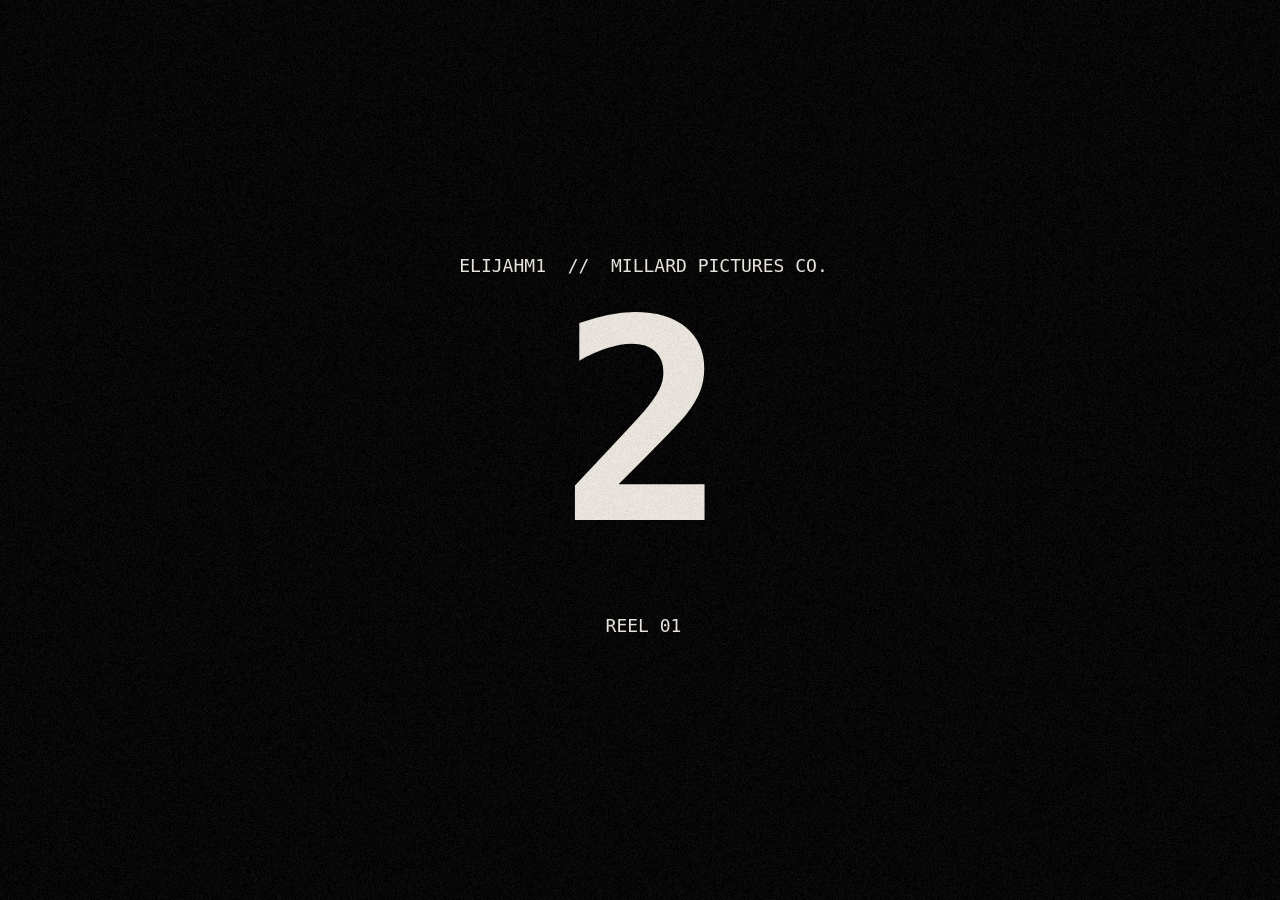
<file: index.html>
<!DOCTYPE html>
<html lang="en">
<head>
  <meta charset="UTF-8">
  <meta name="viewport" content="width=device-width, initial-scale=1.0">
  <title>Elijah Millard</title>
  <link rel="stylesheet" href="style.css">
</head>
<body>

  <div id="leader">
    <canvas id="leader-canvas"></canvas>
  </div>

  <div id="intro">
    <div id="intro-top">
      <span id="intro-label">INTRODUCING</span>
      <span id="intro-name">Elijah Millard</span>
    </div>
    <img id="intro-photo" src="./assets/images/cover_photo.jpg" />
    <div id="intro-summary">
      <p>Technically driven problem solver with strong systems thinking and 
      communication skills, developed through leadership and client-focused work. 
      Passionate about understanding complex systems and applying creative precision 
      to technical challenges. Looking to enter the world of maintaining and 
      modernizing legacy systems.</p>
    </div>
  </div>

  <canvas id="filter"></canvas>

  <script src="script.js"></script>

</body>
</html>
</file>
<file: style.css>
/* ============================================================
   COLOR PALETTE
   ============================================================
   
   #f5f0e8 — bright cream white
              used for: primary headings, active nav labels,
              name text, lead quotes, button text
   
   #d4c9b4 — warm light tan
              used for: body paragraphs, resume text,
              contact links, project descriptions
   
   #b8a898 — medium warm gray
              used for: subtext, eyebrow labels, taglines,
              tags, film header, inactive nav, divider accents
   
   #7a7060 — dark warm gray
              used for: frame numbers, timeline stage labels,
              least important metadata
   
   #2a2a2a — very dark gray
              used for: borders, dividers, sprocket outlines,
              subtle structural lines
   
   #1a1a1a — near black
              used for: panel inner border
   
   #0a0a0a — almost black
              used for: film strip background
   
   #000000 — pure black
              used for: page background, timeline nodes,
              sprocket hole fill
   
   rgba(0,0,0,0.45) — semi transparent black
              used for: panel inner background scrim
              improves text legibility over background photos
   
   ============================================================ */

/* ============================================================
   GLOBAL BASE — applies to both index.html and portfolio.html
   ============================================================ */
* {
  box-sizing: border-box;
}

body {
  margin: 0;
  background: #000;
  overflow: hidden;
  display: flex;
}

/* ============================================================
   GRAIN CANVAS — sits over everything on both pages
   ============================================================ */
#filter {
  position: fixed;
  inset: 0;
  width: 100%;
  height: 100%;
  z-index: 10000;
  pointer-events: none;
  opacity: 0.4;
}

/* ============================================================
   INDEX.HTML — background image cycling div
   ============================================================ */
#img {
  position: absolute;
  width: 100%;
  height: 100%;
  filter: sepia(0.9) blur(1px) brightness(0.7) contrast(1.1);
  background-image: url('./assets/images/cover_photo.jpg');
  background-position: center;
  background-size: cover;
  transition: opacity 1s steps(24), background-position 20s steps(480);
  opacity: 0;
}

/* ============================================================
   INDEX.HTML — leader countdown overlay
   ============================================================ */
#leader {
  position: fixed;
  inset: 0;
  background: #000;
  z-index: 9999;
}

#leader-canvas {
  width: 100%;
  height: 100%;
}

/* ============================================================
   INDEX.HTML — intro sequence overlay
   ============================================================ */
#intro {
  position: fixed;
  inset: 0;
  z-index: 9998;
  display: none;
  overflow: hidden;
}

#intro-photo {
  position: absolute;
  inset: 0;
  width: 100%;
  height: 100%;
  object-fit: cover;
  object-position: center 20%;
  filter: sepia(0.9) blur(1px) brightness(0.5) contrast(1.1);
  opacity: 0;
  transition: opacity 1.5s ease;
}

#intro-top {
  position: absolute;
  top: 60px;
  width: 100%;
  text-align: center;
  z-index: 1;
  display: flex;
  flex-direction: column;
  gap: 12px;
}

#intro-label {
  font-family: monospace;
  font-size: 1rem;
  letter-spacing: 0.4em;
  color: hsl(51, 12%, 78%);
  opacity: 0;
}

#intro-name {
  font-family: monospace;
  font-size: 4rem;
  letter-spacing: 0.2em;
  color: #fff;
  opacity: 0;
  text-shadow: 0 0 40px #fff;
}

#intro-summary {
  position: absolute;
  bottom: 0;
  left: 50%;
  width: 100%;
  padding: 0 20%;
  transform: translate(-50%, 100%);
  transition: transform 1.5s ease;
  text-align: center;
  z-index: 1;
}

#intro-summary p {
  font-family: monospace;
  font-size: 1rem;
  line-height: 1.8;
  color: hsl(51, 12%, 78%);
  letter-spacing: 0.05em;
}

/* ============================================================
   PORTFOLIO.HTML — fixed background photo behind all sections
   ============================================================ */
#section-bg {
  position: fixed;
  inset: 0;
  background-size: cover;
  background-position: center;
  filter: sepia(0.9) blur(1px) brightness(0.4) contrast(1.1);
  z-index: 0;
}

/* ============================================================
   PORTFOLIO.HTML — flash cut overlay for section transitions
   only covers content area, not the film strip
   ============================================================ */
#flash {
  position: fixed;
  top: 0;
  left: 130px;
  right: 0;
  bottom: 0;
  background: #fff;
  z-index: 99999;
  opacity: 0;
  pointer-events: none;
  transition: opacity 0.1s ease;
}

/* ============================================================
   PORTFOLIO.HTML — film strip left navigation
   ============================================================ */
#film-strip {
  position: fixed;
  left: 0;
  top: 0;
  width: 130px;
  height: 100vh;
  background: #0a0a0a;
  border-right: 2px solid #2a2a2a;
  z-index: 1000;
  display: flex;
  flex-direction: column;
  align-items: center;
  overflow: hidden;
}

#film-header {
  width: 100%;
  padding: 12px 8px;
  display: flex;
  flex-direction: column;
  align-items: center;
  gap: 4px;
  border-bottom: 1px solid #2a2a2a;
}

#film-header span {
  font-family: monospace;
  font-size: 0.55rem;
  letter-spacing: 0.15em;
  color: #b8a898;
  text-align: center;
}

/* ============================================================
   PORTFOLIO.HTML — sprocket holes decorative elements
   ============================================================ */
.sprockets {
  width: 100%;
  display: flex;
  justify-content: space-around;
  padding: 6px 0;
}

.sprocket {
  width: 14px;
  height: 10px;
  background: #000;
  border: 1px solid #2a2a2a;
  border-radius: 2px;
}

/* ============================================================
   PORTFOLIO.HTML — film frame tabs inside the strip
   ============================================================ */
#film-frames {
  list-style: none;
  margin: 0;
  padding: 0;
  width: 100%;
  flex: 1;
  display: flex;
  flex-direction: column;
}

.film-frame {
  flex: 1;
  display: flex;
  flex-direction: column;
  align-items: center;
  justify-content: center;
  gap: 4px;
  border-bottom: 1px solid #2a2a2a;
  cursor: pointer;
  position: relative;
  transition: background 0.2s ease;
}

.film-frame:hover {
  background: #111;
}

.film-frame.active {
  background: #111;
  outline: 1px solid #b8a898;
  outline-offset: -4px;
}

.frame-number {
  font-family: monospace;
  font-size: 0.7rem;
  color: #7a7060;
  letter-spacing: 0.1em;
}

.frame-label {
  font-family: monospace;
  font-size: 0.8rem;
  color: #b8a898;
  letter-spacing: 0.15em;
  text-align: center;
  padding: 0 6px;
}

.film-frame.active .frame-label {
  color: #f5f0e8;
}

/* ============================================================
   PORTFOLIO.HTML — main content area to the right of film strip
   ============================================================ */
#content-area {
  position: fixed;
  left: 130px;
  top: 0;
  right: 0;
  bottom: 0;
  z-index: 100;
  display: flex;
  align-items: center;
  justify-content: center;
}

/* ============================================================
   PORTFOLIO.HTML — section panels
   only the active panel is visible at a time
   ============================================================ */
.content-panel {
  position: absolute;
  inset: 0;
  display: none;
  align-items: flex-start;
  justify-content: center;
  padding: 40px 60px;
  overflow-y: auto;
}

.content-panel.active {
  display: flex;
}

/* ============================================================
   PORTFOLIO.HTML — panel inner wrapper
   slides up on reveal via js adding .visible class
   ============================================================ */
.panel-inner {
  position: relative;
  z-index: 102;
  max-width: 700px;
  width: 100%;
  background: rgba(0, 0, 0, 0.45);
  padding: 40px;
  border: 1px solid #1a1a1a;
  opacity: 0;
  transform: translateY(40px);
  transition: opacity 0.8s ease, transform 0.8s ease;
}

.panel-inner.visible {
  opacity: 1;
  transform: translateY(0);
}

.panel-inner h2 {
  font-family: monospace;
  font-size: 0.75rem;
  letter-spacing: 0.4em;
  color: #f5f0e8;
  margin-bottom: 32px;
}

/* ============================================================
   SHARED SECTION COMPONENTS
   used across about, leadership, career, resume sections
   ============================================================ */

/* eyebrow label — small stamp above section title */
.about-eyebrow {
  font-family: monospace;
  font-size: 0.55rem;
  letter-spacing: 0.4em;
  color: #b8a898;
}

/* large section or name heading */
.about-name {
  font-family: monospace;
  font-size: 2.2rem;
  letter-spacing: 0.15em;
  color: #f5f0e8;
  margin: 0 0 0 0;
  font-weight: 400;
}

/* subtitle beneath the heading */
.about-tagline {
  font-family: monospace;
  font-size: 0.65rem;
  letter-spacing: 0.3em;
  color: #b8a898;
}

/* horizontal rule between sections */
.about-divider {
  width: 100%;
  height: 1px;
  background: #2a2a2a;
}

/* tag chips at the bottom of sections */
.about-footer {
  display: flex;
  flex-wrap: wrap;
  gap: 12px;
}

.about-tag {
  font-family: monospace;
  font-size: 0.55rem;
  letter-spacing: 0.25em;
  color: #b8a898;
  border: 1px solid #2a2a2a;
  padding: 6px 12px;
}

/* ============================================================
   ABOUT ME SECTION
   ============================================================ */
.about-layout {
  display: flex;
  flex-direction: column;
  gap: 28px;
  width: 100%;
  max-width: 680px;
}

.about-header {
  display: flex;
  flex-direction: column;
  gap: 8px;
}

.about-body {
  display: flex;
  flex-direction: column;
  gap: 16px;
}

/* opening quote line — larger and brighter than body text */
.about-lead {
  font-family: monospace;
  font-size: 1.1rem;
  line-height: 1.7;
  color: #f5f0e8;
  letter-spacing: 0.03em;
  font-style: italic;
  margin: 0;
}

/* body paragraphs — slightly dimmer than lead */
.about-body p {
  font-family: monospace;
  font-size: 0.85rem;
  line-height: 1.9;
  color: #d4c9b4;
  letter-spacing: 0.03em;
  margin: 0;
}

/* ============================================================
   RESUME SECTION
   ============================================================ */
.resume-layout {
  display: flex;
  flex-direction: column;
  gap: 24px;
  width: 100%;
  max-width: 680px;
}

.resume-block {
  display: flex;
  flex-direction: column;
  gap: 10px;
}

/* small label above each resume block */
.resume-label {
  font-family: monospace;
  font-size: 0.55rem;
  letter-spacing: 0.4em;
  color: #b8a898;
}

.resume-text {
  font-family: monospace;
  font-size: 0.85rem;
  line-height: 1.7;
  color: #d4c9b4;
  letter-spacing: 0.03em;
  margin: 0;
}

/* download button */
.resume-btn {
  font-family: monospace;
  font-size: 0.65rem;
  letter-spacing: 0.3em;
  color: #f5f0e8;
  border: 1px solid #b8a898;
  padding: 12px 24px;
  text-decoration: none;
  display: inline-block;
  align-self: flex-start;
  transition: color 0.2s ease, border-color 0.2s ease;
}

.resume-btn:hover {
  color: #fff;
  border-color: #f5f0e8;
}

/* ============================================================
   CONTACT SECTION
   ============================================================ */
.contact-item {
  font-family: monospace;
  font-size: 0.85rem;
  letter-spacing: 0.2em;
  color: #d4c9b4;
  margin: 0 0 16px 0;
}

.contact-item a {
  color: #d4c9b4;
  text-decoration: none;
  transition: color 0.2s ease;
}

.contact-item a:hover {
  color: #f5f0e8;
}

/* ============================================================
   PROJECTS SECTION
   ============================================================ */
.project-nav {
  display: flex;
  border-bottom: 1px solid #2a2a2a;
  margin-bottom: 24px;
}
 
.project-tab {
  flex: 1;
  padding: 14px 16px;
  cursor: pointer;
  border-right: 1px solid #2a2a2a;
  display: flex;
  flex-direction: column;
  gap: 4px;
  transition: background 0.15s;
}
 
.project-tab:last-child {
  border-right: none;
}
 
.project-tab:hover {
  background: rgba(255,255,255,0.03);
}
 
.project-tab.active {
  background: rgba(255,255,255,0.05);
  border-bottom: 2px solid #b8a898;
}
 
.tab-number {
  font-family: monospace;
  font-size: 0.45rem;
  letter-spacing: 0.3em;
  color: #7a7060;
}
 
.tab-title {
  font-family: monospace;
  font-size: 0.65rem;
  letter-spacing: 0.2em;
  color: #b8a898;
}
 
.project-tab.active .tab-title {
  color: #f5f0e8;
}
 
.tab-blurb {
  font-family: monospace;
  font-size: 0.55rem;
  line-height: 1.5;
  color: #7a7060;
  letter-spacing: 0.03em;
}
 
.project-tab.active .tab-blurb {
  color: #b8a898;
}
 
.project-panel {
  display: none;
  flex-direction: column;
  gap: 16px;
}
 
.project-panel.active {
  display: flex;
}
 
.panel-eyebrow {
  font-family: monospace;
  font-size: 0.5rem;
  letter-spacing: 0.4em;
  color: #7a7060;
}
 
.panel-title {
  font-family: monospace;
  font-size: 1.6rem;
  letter-spacing: 0.15em;
  color: #f5f0e8;
  font-weight: 400;
}
 
.panel-tagline {
  font-family: monospace;
  font-size: 0.6rem;
  letter-spacing: 0.25em;
  color: #b8a898;
}
 
.panel-body {
  font-family: monospace;
  font-size: 0.82rem;
  line-height: 1.9;
  color: #d4c9b4;
  letter-spacing: 0.03em;
  margin: 0;
}
 
.panel-section-label {
  font-family: monospace;
  font-size: 0.5rem;
  letter-spacing: 0.4em;
  color: #b8a898;
  margin-top: 8px;
}
 
.screenshot-row {
  display: flex;
  gap: 10px;
}
 
.screenshot-placeholder {
  flex: 1;
  height: 90px;
  background: #0f0f0f;
  border: 1px solid #2a2a2a;
  display: flex;
  align-items: center;
  justify-content: center;
}
 
.screenshot-placeholder span {
  font-family: monospace;
  font-size: 0.5rem;
  letter-spacing: 0.2em;
  color: #3a3a3a;
}
 
.project-screenshot {
  flex: 1;
  height: 90px;
  object-fit: cover;
  object-position: top;
  border: 1px solid #2a2a2a;
  display: block;
}
 
.demo-video-wrap {
  width: 100%;
  display: flex;
  justify-content: flex-start;
}
 
.project-video {
  width: 60%;
  border: 1px solid #2a2a2a;
  background: #0f0f0f;
  display: block;
}
 
/* ============================================================
   LIGHTBOX — full screen image overlay on click
   ============================================================ */
#lightbox {
  display: none;
  position: fixed;
  inset: 0;
  background: rgba(0,0,0,0.92);
  z-index: 999999;
  align-items: center;
  justify-content: center;
  cursor: pointer;
}
 
#lightbox.open {
  display: flex;
}
 
#lightbox-img {
  max-width: 90vw;
  max-height: 85vh;
  object-fit: contain;
  border: 1px solid #2a2a2a;
  display: block;
}
 
#lightbox-close {
  position: fixed;
  top: 24px;
  right: 32px;
  font-family: monospace;
  font-size: 0.65rem;
  letter-spacing: 0.3em;
  color: #b8a898;
  cursor: pointer;
}
 
.screenshot-hint {
  font-family: monospace;
  font-size: 0.45rem;
  letter-spacing: 0.3em;
  color: #3a3a3a;
  margin-top: -8px;
}
 
/* ============================================================
   PROJECT SCREENSHOTS — thumbnails that open lightbox
   ============================================================ */
.project-screenshot {
  flex: 1;
  height: 90px;
  object-fit: cover;
  object-position: top;
  border: 1px solid #2a2a2a;
  display: block;
  cursor: pointer;
  transition: border-color 0.2s ease, opacity 0.2s ease;
}
 
.project-screenshot:hover {
  border-color: #b8a898;
  opacity: 0.85;
}
 
/* ============================================================
   CLEARLEDGER VIDEO — full content width
   ============================================================ */
.demo-video-wrap {
  width: 100%;
}
 
.project-video {
  width: 100%;
  border: 1px solid #2a2a2a;
  background: #0f0f0f;
  display: block;
}

/* ============================================================
   CAREER TIMELINE
   ============================================================ */
.timeline {
  display: flex;
  flex-direction: row;
  align-items: flex-start;
  gap: 0;
  width: 100%;
}

.timeline-stage {
  display: flex;
  flex-direction: column;
  align-items: center;
  flex: 1;
  gap: 12px;
}

.timeline-node {
  width: 10px;
  height: 10px;
  border: 1px solid #b8a898;
  background: #000;
  flex-shrink: 0;
}

.timeline-connector {
  flex: 0 0 40px;
  height: 1px;
  background: #2a2a2a;
  margin-top: 5px;
}

.timeline-content {
  display: flex;
  flex-direction: column;
  gap: 6px;
  text-align: center;
  padding: 0 8px;
}

.timeline-label {
  font-family: monospace;
  font-size: 0.5rem;
  letter-spacing: 0.3em;
  color: #7a7060;
}

.timeline-title {
  font-family: monospace;
  font-size: 0.7rem;
  letter-spacing: 0.1em;
  color: #f5f0e8;
  font-weight: 400;
  margin: 0;
}

.timeline-desc {
  font-family: monospace;
  font-size: 0.7rem;
  line-height: 1.7;
  color: #b8a898;
  letter-spacing: 0.03em;
  margin: 0;
}

/* ============================================================
   CERTIFICATION CHIPS — used in career section
   ============================================================ */
.cert-chips {
  display: flex;
  flex-wrap: wrap;
  gap: 16px;
}

.cert-chip {
  display: flex;
  flex-direction: column;
  gap: 4px;
  border: 1px solid #2a2a2a;
  padding: 12px 20px;
}

.cert-status {
  font-family: monospace;
  font-size: 0.5rem;
  letter-spacing: 0.3em;
  color: #b8a898;
}

.cert-name {
  font-family: monospace;
  font-size: 0.75rem;
  letter-spacing: 0.1em;
  color: #f5f0e8;
}

/* ============================================================
   MOBILE — responsive adjustments
   ============================================================ */
@media (max-width: 768px) {
  .timeline {
    flex-direction: column;
    align-items: flex-start;
    gap: 0;
  }

  .timeline-stage {
    flex-direction: row;
    align-items: flex-start;
    flex: unset;
    width: 100%;
    gap: 16px;
  }

  .timeline-connector {
    width: 1px;
    height: 30px;
    flex: unset;
    margin-top: 0;
    margin-left: 4px;
  }

  .timeline-content {
    text-align: left;
    padding: 0;
  }
}

/* ============================================================
   CONTACT SECTION
   ============================================================ */
.contact-links {
  display: flex;
  flex-direction: column;
  gap: 0;
  width: 100%;
}

.contact-link {
  display: flex;
  flex-direction: row;
  align-items: center;
  justify-content: space-between;
  padding: 20px 0;
  text-decoration: none;
  transition: opacity 0.2s ease;
}

.contact-link:hover {
  opacity: 0.7;
}

.contact-link-label {
  font-family: monospace;
  font-size: 0.55rem;
  letter-spacing: 0.4em;
  color: #b8a898;
}

.contact-link-value {
  font-family: monospace;
  font-size: 0.85rem;
  letter-spacing: 0.1em;
  color: #f5f0e8;
}

.contact-note {
  font-family: monospace;
  font-size: 0.75rem;
  line-height: 1.8;
  color: #b8a898;
  letter-spacing: 0.05em;
  margin: 0;
}
</file>
